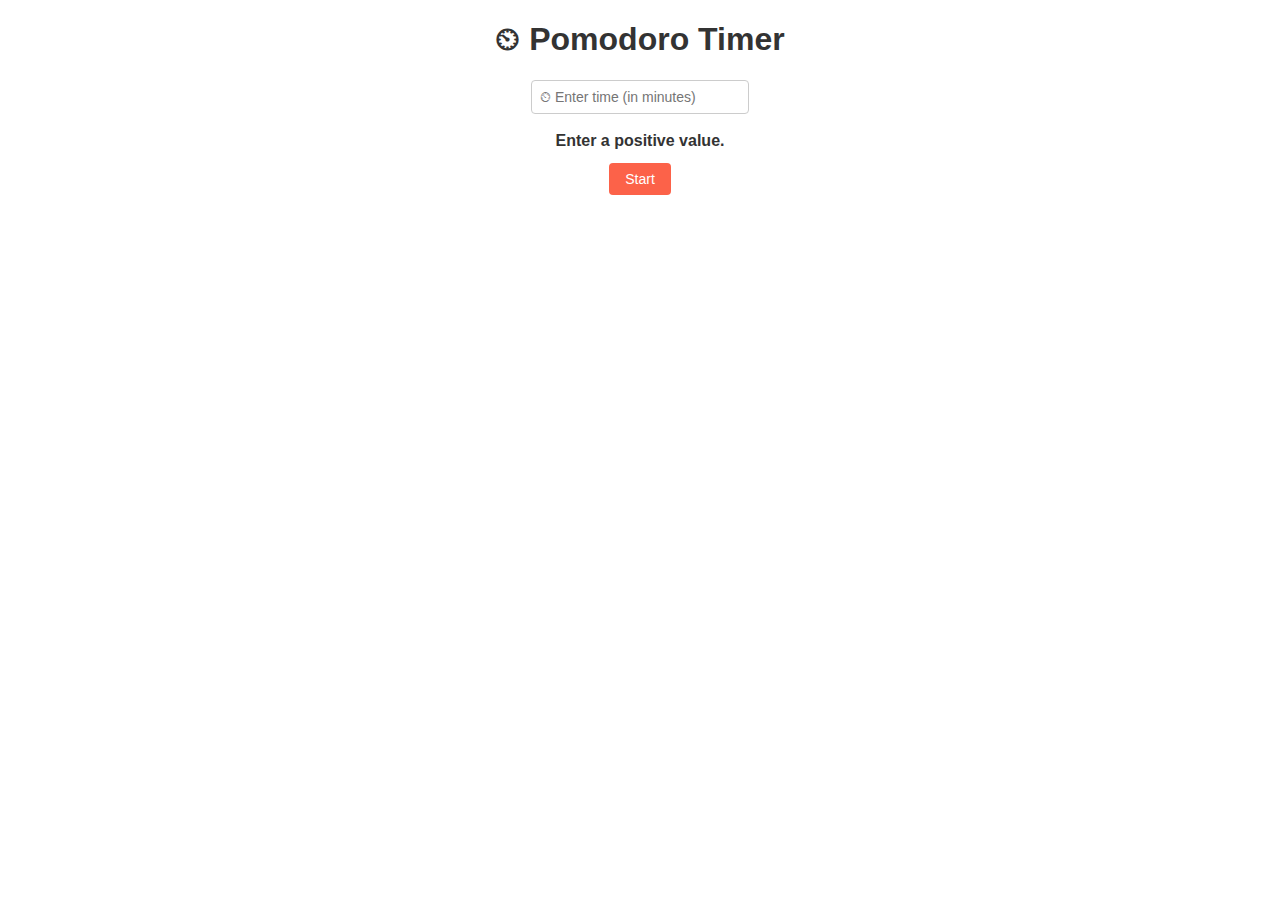
<file: index.html>
<!DOCTYPE html>
<html>

<head>
    <meta charset="UTF-8">
    <link rel="stylesheet" type="text/css" href="styles.css" />
    <script src="script.js"></script>
    <title>Pomodoro Timer</title>
    <link rel="shortcut icon" href="favicon.ico" type="image/x-icon">
</head>

<body>
    <h1>⏲ Pomodoro Timer</h1>
    <input type="text" id="timerInput" placeholder="&#9202; Enter time (in minutes)">
    <label id="label">  Enter a positive value.</label>
    <button id="startButton">Start</button>
    <div id="countdown"></div>
    <label id="timeUp"></label>
</body>

</html>
</file>
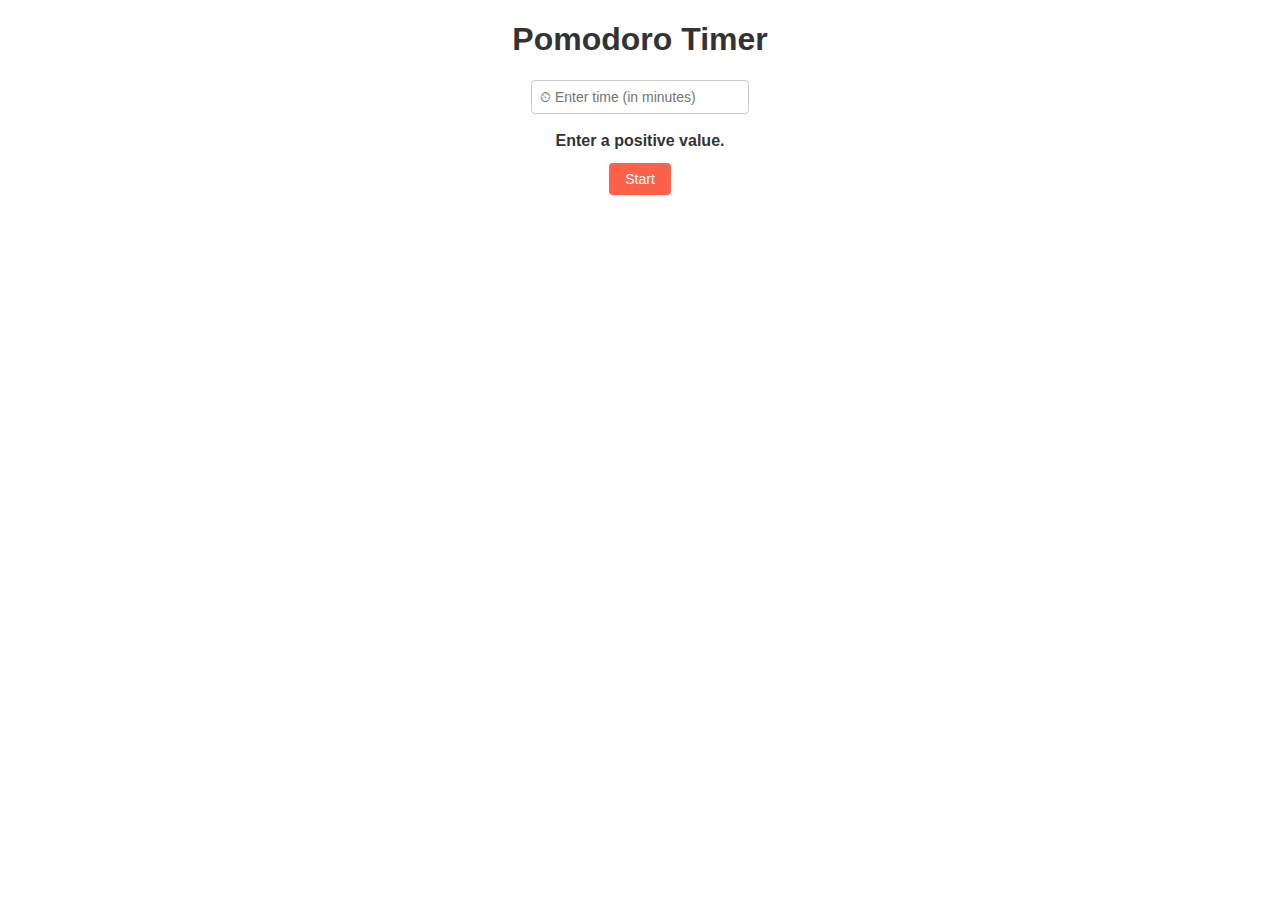
<file: Extension/popup.html>
<!DOCTYPE html>
<html>

<head>
    <meta charset="UTF-8">
    <link rel="stylesheet" type="text/css" href="popup.css" />
    <script src="popup.js"></script>
</head>

<body>
    <h1>Pomodoro Timer</h1>
    <input type="text" id="timerInput" placeholder="&#9202; Enter time (in minutes)">
    <label id="label">  Enter a positive value.</label>
    <button id="startButton">Start</button>
    <div id="countdown"></div>
    <label id="timeUp"></label>
</body>

</html>
</file>
<file: styles.css>
body {
  font-family: Arial, sans-serif;
  text-align: center;
  margin: 20px;
}

h1 {
  color: #333;
}

label {
    display: block;
    margin-bottom: 5px;
    color: #333;
    font-weight: bold;
    padding: 8px;
}

input[type="text"] {
  padding: 8px;
  width: 200px;
  margin-bottom: 10px;
  border: 1px solid #ccc;
  border-radius: 4px;
  font-size: 14px;
}

button {
  padding: 8px 16px;
  background-color: #fc6249;
  color: #fff;
  border: none;
  border-radius: 4px;
  cursor: pointer;
  font-size: 14px;
}

button:hover {
  background-color: #fc6249;
}

#countdown {
  font-size: 24px;
  margin-top: 20px;
  color: #333;
}
</file>
<file: Extension/popup.css>
body {
  font-family: Arial, sans-serif;
  text-align: center;
  margin: 20px;
}

h1 {
  color: #333;
}

label {
    display: block;
    margin-bottom: 5px;
    color: #333;
    font-weight: bold;
    padding: 8px;
}

input[type="text"] {
  padding: 8px;
  width: 200px;
  margin-bottom: 10px;
  border: 1px solid #ccc;
  border-radius: 4px;
  font-size: 14px;
}

button {
  padding: 8px 16px;
  background-color: #fc6249;
  color: #fff;
  border: none;
  border-radius: 4px;
  cursor: pointer;
  font-size: 14px;
}

button:hover {
  background-color: #fc6249;
}

#countdown {
  font-size: 24px;
  margin-top: 20px;
  color: #333;
}
</file>
